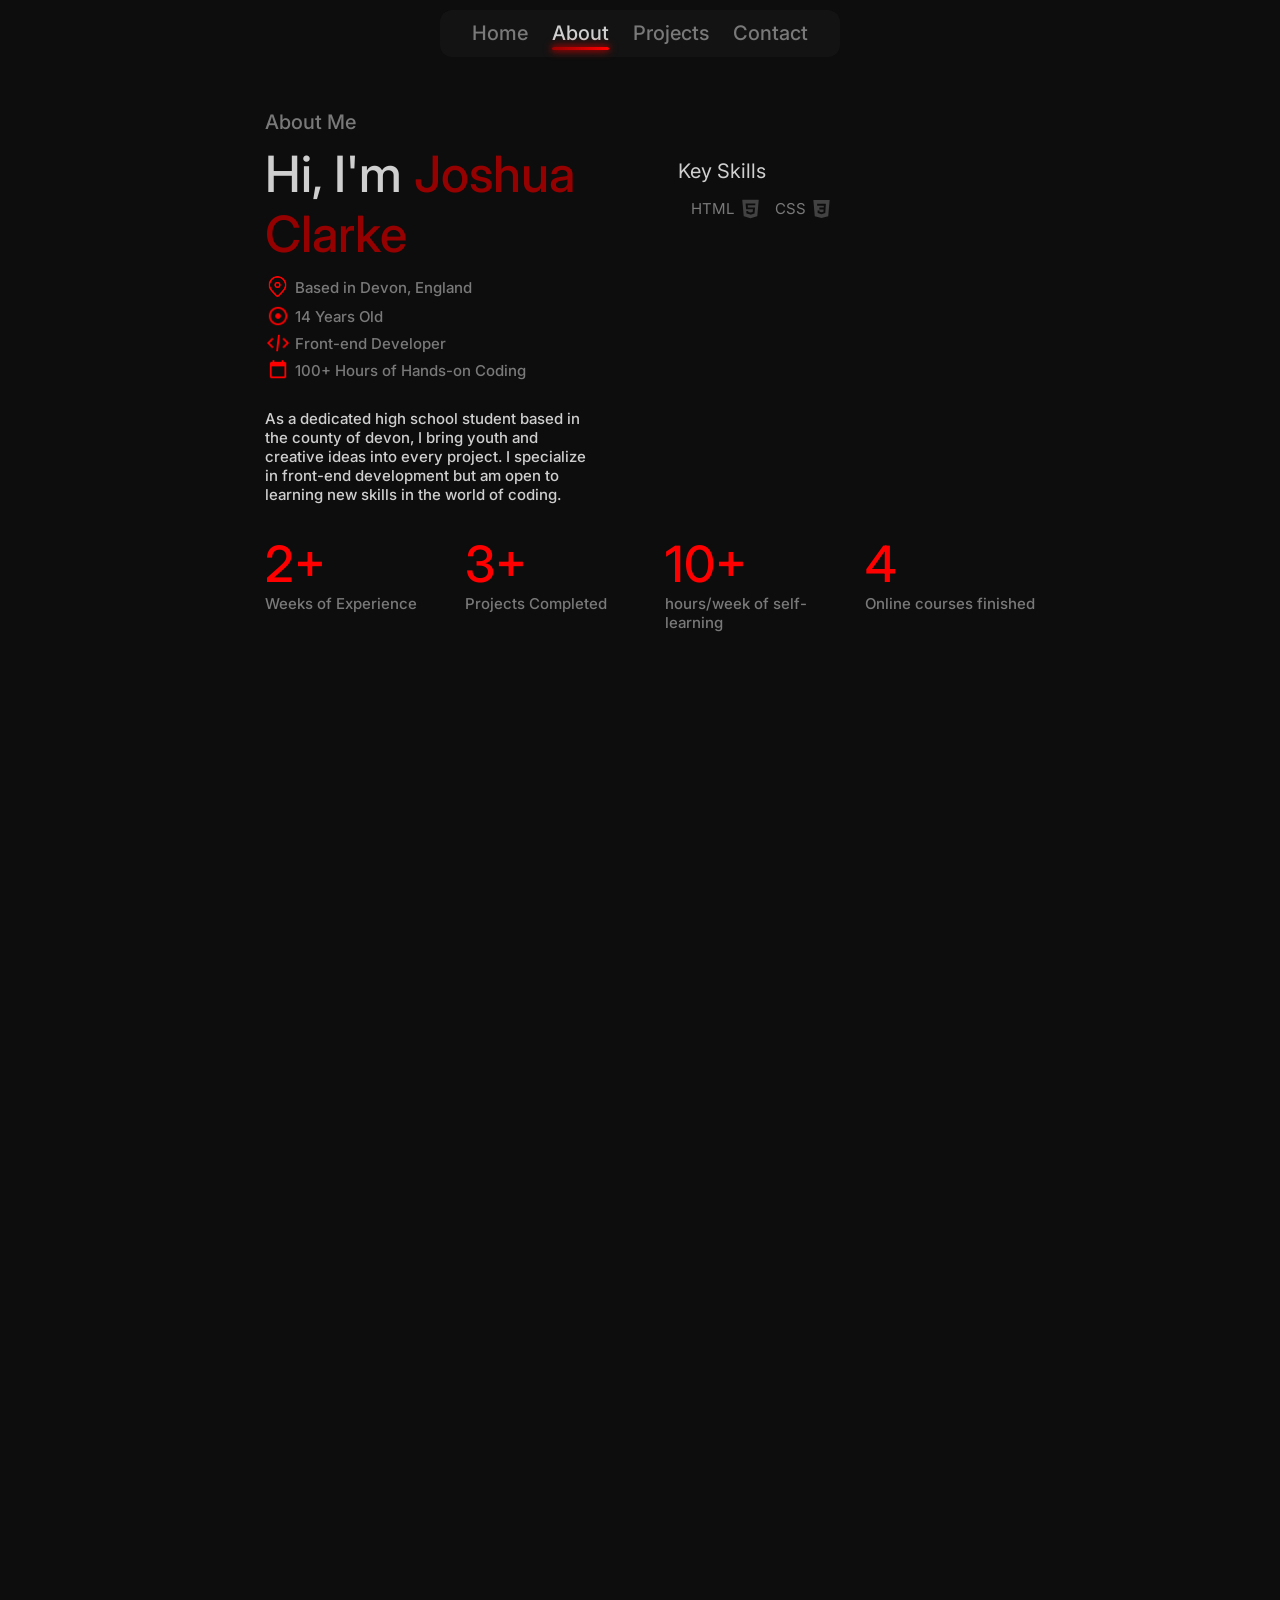
<file: about.html>
<!DOCTYPE html>
<html lang="en">
    <head>
        <link rel="stylesheet" href="about.css">
        <title>About</title>
    </head>
    <body>
        <header>
            <nav id="sticky">
                <div class="text-hover-effect" id="home" >
                   <a href="index.html" class="nav-title" id="home-title">Home</a>
                </div>
                <div class="text-select-effect" id="about" >
                   <a href="about.html" class="nav-title" id="about-title">About</a>
                </div>
                <div class="text-hover-effect" id="projects">
                    <a href="projects.html" class="nav-title" id="projects-title">Projects</a>
                </div>
                <div class="text-hover-effect" id="contact">
                    <a href="contact.html" class="nav-title" id="contact-title">Contact</a>
                </div>
            </nav>
        </header>
        <main>
            <section id="main">
                <p id="header">About Me</p>
                <span class="base-text">Hi, I'm </span>
                <span id="name">Joshua <br> Clarke</span>
                <div id="skills">
                    <p id="skills-title">Key Skills</p>
                    <br>
                    <div class="skill-block" id="html-block">
                        <p id="html">HTML</p>
                        <img class="html-logo default" src="Assets/icons8-html-5.svg" alt="HTML Logo" />
                        <img class="html-logo hover" src="Assets/white-icons8-html-5.svg" alt="White HTML Logo" />
                    </div>
                    <div class="skill-block" id="css-block">
                        <p id="css">CSS</p>
                        <img class="css-logo default" src="Assets/Grey-CSS.svg" alt="Grey CSS logo" >
                        <img class="css-logo hover" src="Assets/White-CSS.svg" alt="White CSS logo" >
                    </div>
                </div>
                <div id="info">
                    <div id="location-title">
                        <img id="location-icon" src="Assets/red-location.png" alt="Location Icon">
                        <p id="location">Based in Devon, England</p>
                    </div>
                    <div id="age-title">
                        <img id="age-icon" src="Assets/red-dot.png" alt="Dot Icon">
                        <p id="age">14 Years Old</p>
                    </div>
                    <div id="source-title">
                        <img id="source-icon" src="Assets/red-source.png" alt="Source Icon">
                        <p id="source">Front-end Developer</p>
                    </div>
                    <div id="calendar-title">
                        <img id="calendar-icon" src="Assets/red-calendar.png" alt="Calendar Icon">
                        <p id="calendar">100+ Hours of Hands-on Coding</p>
                    </div>
                </div>
                <div id="about-1">
                    <p id="desc">As a dedicated high school student based in the county of devon, I bring youth and creative ideas into every project. I specialize in front-end development but am open to learning new skills in the world of coding.</p>
                </div>
                <div id="numbers">
                    <div id="time">
                        <p id="number-1">2+</p>
                        <p id="time-title">Weeks of Experience</p>
                    </div>
                    <div id="amount-projects">
                        <p id="number-2">3+</p>
                        <p id="amount-projects-title">Projects Completed</p>
                    </div>
                    <div id="study-time">
                        <p id="number-3">10+</p>
                        <p id="study-time-title">hours/week of self-
                            <br>learning</p>
                    </div>
                    <div id="courses">
                        <p id="number-4">4</p>
                        <p id="courses-title">Online courses finished</p>
                    </div>
                </div>
            </section>
        </main>
    </body>
</html>
</file>
<file: about.css>
@import url('https://fonts.googleapis.com/css2?family=Inter:wght@400;600&display=swap');

body::-webkit-scrollbar {
  display: none;
}


body {
  background-color: #0d0d0d;
}

.text-hover-effect {
  position: relative;
  display: inline-block;
  font-size: 1.5rem;
  font-weight: 600;
  color: #333;
  text-decoration: none;
  padding: 4px 0;
}

.text-hover-effect a {
  cursor: pointer;
}

.text-hover-effect a::after {
  content: '';
  position: absolute;
  width: 100%;
  height: 3px;
  bottom: 0;
  left: 0;
  background: linear-gradient(90deg, #950101, #ff0000);
  transform: scaleX(0);
  transform-origin: bottom right;
  transition: transform 0.4s cubic-bezier(0.86, 0, 0.07, 1);
  border-radius: 3px;
  box-shadow: 0 0 5px #950101, 0 0 10px #ff0000;
}

.text-hover-effect a:hover::after {
  transform: scaleX(1);
  transform-origin: bottom left;
}

.nav-title {
    text-decoration: none;
    color: #cfcfcf;
    font-family: "Inter", sans-serif;
    font-weight: 500;
    font-size: 20px;
}

.text-select-effect {
  position: relative;
  display: inline-block;
  font-size: 1.5rem;
  font-weight: 600;
  color: #333;
  text-decoration: none;
  cursor: pointer;
  padding: 4px 0;
}

.text-select-effect::after {
  content: '';
  position: absolute;
  width: 100%;
  height: 3px;
  bottom: 0;
  left: 0;
  background: linear-gradient(90deg, #950101, #ff0000);
  transform: scaleX(0);
  transform-origin: bottom right;
  transition: transform 0.4s cubic-bezier(0.86, 0, 0.07, 1);
  border-radius: 3px;
  transform: scaleX(1);
  transform-origin: bottom left;
  box-shadow: 0 0 5px #950101, 0 0 10px #ff0000;
  transition: all 0.3s ease;
}

#sticky {
  position: fixed;
  text-align: center;
  width: 400px;
  top: 10px;
  left: 50%;
  transform: translateX(-50%);
  z-index: 3;
  backdrop-filter: blur(5px) saturate(100%);
  -webkit-backdrop-filter: blur(5px) saturate(100%);
  background-color: rgba(31, 31, 31, 0.40);
  border-radius: 12px;
}


#home, #about, #projects, #contact {
  margin: 5px 10px 7px 10px;
}

#home-title, #projects-title, #contact-title {
  color: #797979;
}

#home a:hover, #projects a:hover, #contact a:hover {
  color: #cfcfcf;
  transition:all 0.3s ease;
}

#header {
  position: relative;
  color: #797979;
  font-family: "Inter", sans-serif;
  font-size: 20px;
  font-weight: 500;
  margin-top: 100px;
  top: 10px;
  cursor: default;
}

.base-text {
  color: #cfcfcf;
  font-family: "Inter", sans-serif;
  font-size: 50px;
  font-weight: 500;
  cursor: default;
}

#name {
  color: #950101;
  font-family: "Inter", sans-serif;
  font-size: 50px;
  font-weight: 500;
  cursor: default;
}

#main {
  display: block;
  position: relative;
  left: 50%;
  transform: translateX(-50%);
  width: 750px;
  height: 2000px;
}

#skills {
  position: relative;
  background-color: #0d0d0d;
  width: 50%;
  height: 200px;
  left: 55%;
  bottom: 125px;
}

#skills-title {
  display: inline-block;
  position: relative;
  color: #cfcfcf;
  font-family: "Inter", sans-serif;
  font-size: 20px;
  cursor: default;
}

#html {
  display: inline-block;
  position: relative;
  bottom: 9px;
  right: 10px;
  color: #797979;
  font-family: "Inter", sans-serif;
  font-size: 15px;
  cursor: default;
}

#css {
  display: inline-block;
  position: relative;
  bottom: 9px;
  right: 12px;
  color: #797979;
  font-family: "Inter", sans-serif;
  font-size: 15px;
  cursor: default;
}

.skill-block {
  position: relative;
  width: 90px;
  height: 30px;
  text-align: center;
  border-radius: 10px;
}

.skill-block:hover {
  background-color: #2d0000;
  transition: all 0.3s ease;
  transition-delay: 0.1s;
}

.skill-block:hover #html{
  color: #cfcfcf;
  transition: all 0.3s ease;
  transition-delay: 0.2s;
}

.skill-block:hover #css{
  color: #cfcfcf;
  transition: all 0.3s ease;
  transition-delay: 0.2s;
}

.html-logo {
  position: absolute;
  height: 20px;
  width: 25px;
  bottom: 4px;
  left: 60px;
}

.html-logo.hover {
  opacity: 0;
  z-index: 2;
}

.html-logo.default {
  opacity: 1;
  z-index: 1;
}

#html-block:hover .html-logo.default {
  opacity: 1;
}

#html-block:hover .html-logo.hover {
  opacity: 1;
  transition: opacity 0.3s ease 0.2s;
}

.css-logo {
  position: absolute;
  height: 24px;
  width: 27px;
  bottom: 2px;
  left: 40px;
}

.css-logo.hover {
  opacity: 0;
  z-index: 2;
}

.css-logo.default {
  opacity: 1;
  z-index: 1;
}

#css-block:hover .css-logo.default {
  opacity: 1;
}

#css-block:hover .css-logo.hover {
  opacity: 1;
  transition: opacity 0.3s ease 0.2s;
}

#css-block {
  position: relative;
  bottom: 40px;
  left: 90px;
  width: 70px;
}

#html-block {
  bottom: 10px;
}

#info {
  position: relative;
  height: 130px;
  width: 250px;
  bottom: 200px;
  background-color: #0d0d0d;
}

#location {
  position: relative;
  color: #797979;
  font-family: "Inter", sans-serif;
  font-size: 15px;
  font-weight: 500;
  bottom: 40px;
  left: 30px;
}

#location-icon {
  position: relative;
  height: 25px;
  width: 25px;
}

#location-title {
  position: relative;

  height: 25px;
  top: 10px;
  cursor: default;
}

#age {
  position: relative;
  color: #797979;
  font-family: "Inter", sans-serif;
  font-size: 15px;
  font-weight: 500;
  bottom: 39.5px;
  left: 30px;
}

#age-icon {
  position: relative;
  height: 22px;
  width: 22px;
  left: 1.5px;
}

#age-title {
  position: relative;

  height: 25px;
  top: 16px;
  cursor: default;
}

#source {
  position: relative;
  color: #797979;
  font-family: "Inter", sans-serif;
  font-size: 15px;
  font-weight: 500;
  bottom: 39.5px;
  left: 30px;
}

#source-icon {
  position: relative;
  height: 22px;
  width: 22px;
  left: 1.5px;
}

#source-title {
  position: relative;
 
  height: 25px;
  top: 18px;
  cursor: default;
}

#calendar {
  position: relative;
  color: #797979;
  font-family: "Inter", sans-serif;
  font-size: 15px;
  font-weight: 500;
  bottom: 39.5px;
  left: 30px;
}

#calendar-icon {
  position: relative;
  height: 22px;
  width: 22px;
  left: 1.5px;
}

#calendar-title {
  position: relative;

  height: 25px;
  top: 20px;
  cursor: default;
}

#about-1 {
  position: relative;
  background-color: #0d0d0d;
  height: 110px;
  width: 330px;
  bottom: 200px;
}

#desc {
  position: relative;
  color: #cfcfcf;
  font-family: "Inter", sans-serif;
  font-size: 15px;
  font-weight: 500
}

#numbers {
  position: relative;

  width: 100%;
  height: 200px;
  bottom: 260px;
}

#time {
  position: relative;

  width: 200px;
  height: 100px;
  top: 25px;
}

#time-title {
  position: relative;
  color: #797979;
  font-family: "Inter", sans-serif;
  font-size: 15px;
  font-weight: 500;
  bottom: 50px;
}

#number-1 {
  position: relative;
  color: #ff0000;
  font-family: "Inter", sans-serif;
  font-size: 50px;
  font-weight: 500;
}

#amount-projects {
  position: relative;

  width: 200px;
  height: 100px;
  bottom: 125px;
  left: 200px;
}

#amount-projects-title {
  position: relative;
  color: #797979;
  font-family: "Inter", sans-serif;
  font-size: 15px;
  font-weight: 500;
  bottom: 50px;
}

#number-2 {
  position: relative;
  color: #ff0000;
  font-family: "Inter", sans-serif;
  font-size: 50px;
  font-weight: 500;
}

#study-time {
  position: relative;

  width: 200px;
  height: 100px;
  bottom: 275px;
  left: 400px;
}

#study-time-title {
  position: relative;
  color: #797979;
  font-family: "Inter", sans-serif;
  font-size: 15px;
  font-weight: 500;
  bottom: 50px;
}

#number-3 {
  position: relative;
  color: #ff0000;
  font-family: "Inter", sans-serif;
  font-size: 50px;
  font-weight: 500;
}

#courses {
  position: relative;

  width: 200px;
  height: 100px;
  bottom: 425px;
  left: 600px;
}

#courses-title {
  position: relative;
  color: #797979;
  font-family: "Inter", sans-serif;
  font-size: 15px;
  font-weight: 500;
  bottom: 50px;
}

#number-4 {
  position: relative;
  color: #ff0000;
  font-family: "Inter", sans-serif;
  font-size: 50px;
  font-weight: 500;
}
</file>
